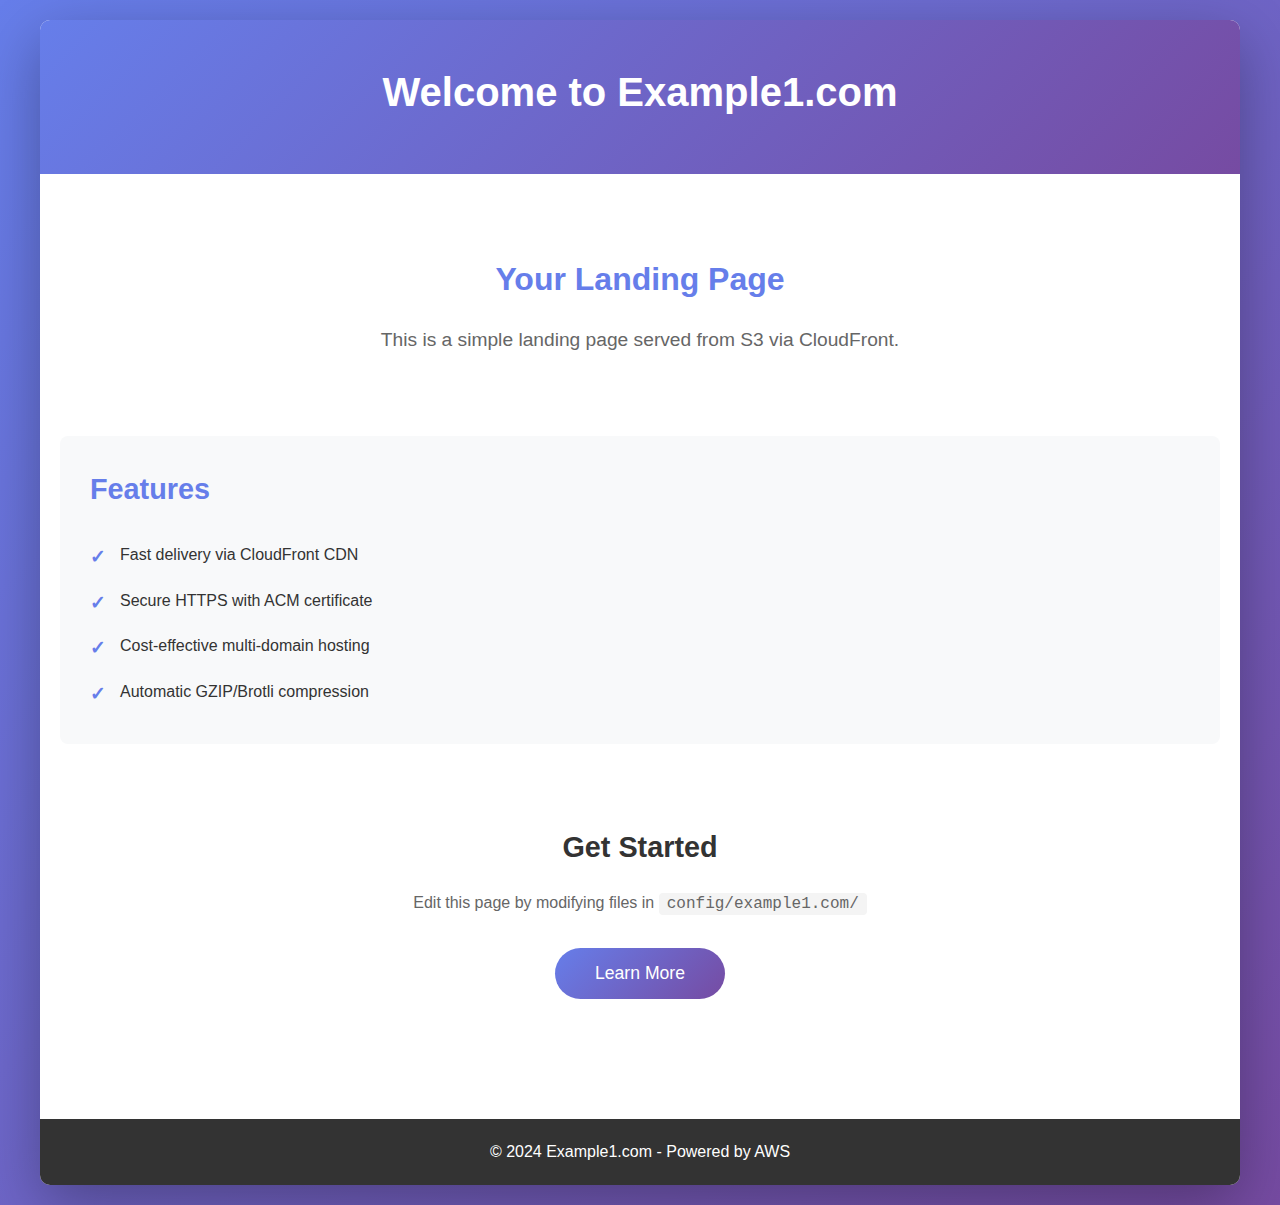
<file: config/testproject-test1.example.com/index.html>
<!DOCTYPE html>
<html lang="en">
<head>
    <meta charset="UTF-8">
    <meta name="viewport" content="width=device-width, initial-scale=1.0">
    <title>Example Domain 1</title>
    <link rel="stylesheet" href="css/style.css">
</head>
<body>
    <div class="container">
        <header>
            <h1>Welcome to Example1.com</h1>
        </header>

        <main>
            <section class="hero">
                <h2>Your Landing Page</h2>
                <p>This is a simple landing page served from S3 via CloudFront.</p>
            </section>

            <section class="features">
                <h3>Features</h3>
                <ul>
                    <li>Fast delivery via CloudFront CDN</li>
                    <li>Secure HTTPS with ACM certificate</li>
                    <li>Cost-effective multi-domain hosting</li>
                    <li>Automatic GZIP/Brotli compression</li>
                </ul>
            </section>

            <section class="cta">
                <h3>Get Started</h3>
                <p>Edit this page by modifying files in <code>config/example1.com/</code></p>
                <button onclick="alert('Button clicked!')">Learn More</button>
            </section>
        </main>

        <footer>
            <p>&copy; 2024 Example1.com - Powered by AWS</p>
        </footer>
    </div>
</body>
</html>
</file>
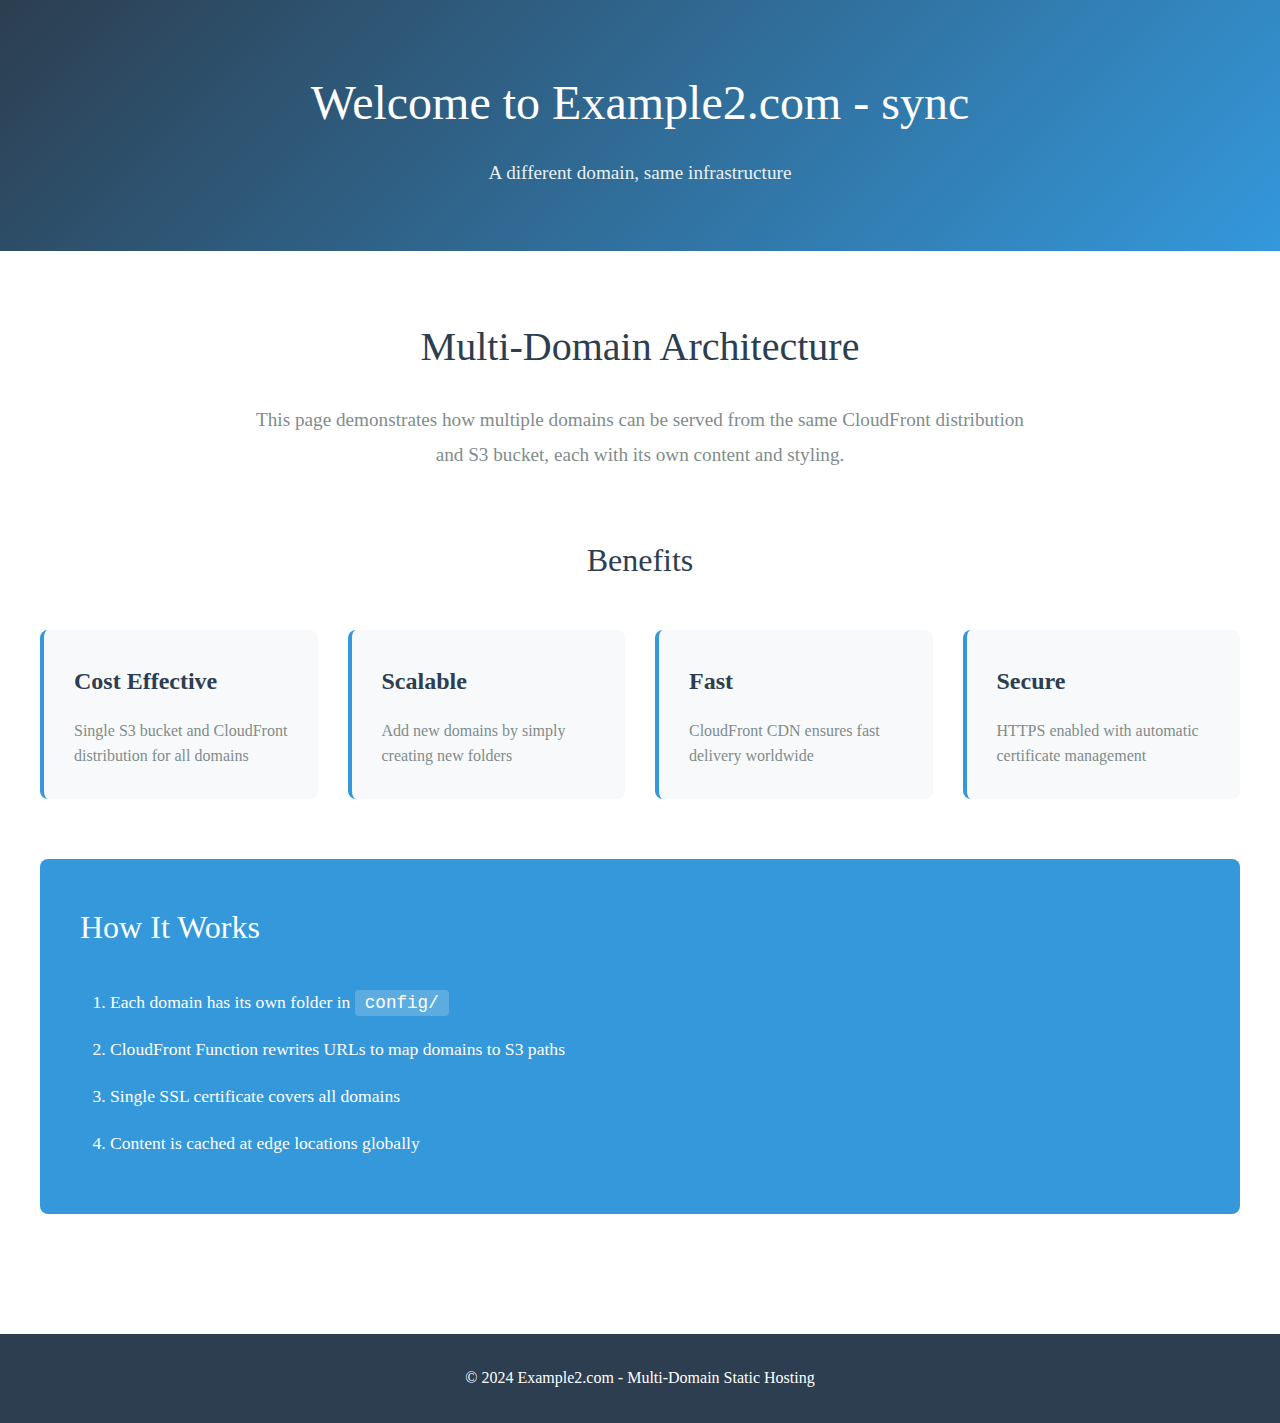
<file: config/testproject-test2.example.com/index.html>
<!DOCTYPE html>
<html lang="en">
<head>
    <meta charset="UTF-8">
    <meta name="viewport" content="width=device-width, initial-scale=1.0">
    <title>Example Domain 2</title>
    <link rel="stylesheet" href="css/style.css">
</head>
<body>
    <div class="container">
        <header>
            <h1>Welcome to Example2.com - sync</h1>
            <p>A different domain, same infrastructure</p>
        </header>

        <main>
            <section class="intro">
                <h2>Multi-Domain Architecture</h2>
                <p>This page demonstrates how multiple domains can be served from the same CloudFront distribution and S3 bucket, each with its own content and styling.</p>
            </section>

            <section class="benefits">
                <h3>Benefits</h3>
                <div class="grid">
                    <div class="card">
                        <h4>Cost Effective</h4>
                        <p>Single S3 bucket and CloudFront distribution for all domains</p>
                    </div>
                    <div class="card">
                        <h4>Scalable</h4>
                        <p>Add new domains by simply creating new folders</p>
                    </div>
                    <div class="card">
                        <h4>Fast</h4>
                        <p>CloudFront CDN ensures fast delivery worldwide</p>
                    </div>
                    <div class="card">
                        <h4>Secure</h4>
                        <p>HTTPS enabled with automatic certificate management</p>
                    </div>
                </div>
            </section>

            <section class="info">
                <h3>How It Works</h3>
                <ol>
                    <li>Each domain has its own folder in <code>config/</code></li>
                    <li>CloudFront Function rewrites URLs to map domains to S3 paths</li>
                    <li>Single SSL certificate covers all domains</li>
                    <li>Content is cached at edge locations globally</li>
                </ol>
            </section>
        </main>

        <footer>
            <p>&copy; 2024 Example2.com - Multi-Domain Static Hosting</p>
        </footer>
    </div>
</body>
</html>
</file>
<file: config/testproject-test1.example.com/css/style.css>
/* Simple Landing Page Styles for Example1.com */

* {
    margin: 0;
    padding: 0;
    box-sizing: border-box;
}

body {
    font-family: -apple-system, BlinkMacSystemFont, 'Segoe UI', Roboto, Oxygen, Ubuntu, Cantarell, sans-serif;
    line-height: 1.6;
    color: #333;
    background: linear-gradient(135deg, #667eea 0%, #764ba2 100%);
    min-height: 100vh;
    padding: 20px;
}

.container {
    max-width: 1200px;
    margin: 0 auto;
    background: white;
    border-radius: 10px;
    box-shadow: 0 20px 60px rgba(0, 0, 0, 0.3);
    overflow: hidden;
}

header {
    background: linear-gradient(135deg, #667eea 0%, #764ba2 100%);
    color: white;
    padding: 40px 20px;
    text-align: center;
}

header h1 {
    font-size: 2.5rem;
    margin-bottom: 10px;
}

main {
    padding: 40px 20px;
}

section {
    margin-bottom: 40px;
}

.hero {
    text-align: center;
    padding: 40px 20px;
}

.hero h2 {
    font-size: 2rem;
    color: #667eea;
    margin-bottom: 20px;
}

.hero p {
    font-size: 1.2rem;
    color: #666;
}

.features {
    background: #f8f9fa;
    padding: 30px;
    border-radius: 8px;
}

.features h3 {
    font-size: 1.8rem;
    margin-bottom: 20px;
    color: #667eea;
}

.features ul {
    list-style: none;
    padding-left: 0;
}

.features li {
    padding: 10px 0;
    padding-left: 30px;
    position: relative;
}

.features li:before {
    content: "✓";
    position: absolute;
    left: 0;
    color: #667eea;
    font-weight: bold;
    font-size: 1.2rem;
}

.cta {
    text-align: center;
    padding: 40px 20px;
}

.cta h3 {
    font-size: 1.8rem;
    margin-bottom: 20px;
    color: #333;
}

.cta p {
    margin-bottom: 30px;
    color: #666;
}

code {
    background: #f4f4f4;
    padding: 2px 8px;
    border-radius: 4px;
    font-family: 'Courier New', monospace;
}

button {
    background: linear-gradient(135deg, #667eea 0%, #764ba2 100%);
    color: white;
    border: none;
    padding: 15px 40px;
    font-size: 1.1rem;
    border-radius: 50px;
    cursor: pointer;
    transition: transform 0.2s, box-shadow 0.2s;
}

button:hover {
    transform: translateY(-2px);
    box-shadow: 0 10px 20px rgba(102, 126, 234, 0.4);
}

footer {
    background: #333;
    color: white;
    text-align: center;
    padding: 20px;
}

@media (max-width: 768px) {
    header h1 {
        font-size: 2rem;
    }

    .hero h2 {
        font-size: 1.5rem;
    }

    .features h3,
    .cta h3 {
        font-size: 1.5rem;
    }
}
</file>
<file: config/testproject-test2.example.com/css/style.css>
/* Alternative Landing Page Styles for Example2.com */

* {
    margin: 0;
    padding: 0;
    box-sizing: border-box;
}

body {
    font-family: 'Georgia', serif;
    line-height: 1.8;
    color: #2c3e50;
    background: #ecf0f1;
    min-height: 100vh;
}

.container {
    max-width: 1400px;
    margin: 0 auto;
    background: white;
}

header {
    background: linear-gradient(135deg, #2c3e50 0%, #3498db 100%);
    color: white;
    padding: 60px 40px;
    text-align: center;
}

header h1 {
    font-size: 3rem;
    margin-bottom: 10px;
    font-weight: 300;
}

header p {
    font-size: 1.2rem;
    opacity: 0.9;
}

main {
    padding: 60px 40px;
}

section {
    margin-bottom: 60px;
}

.intro {
    text-align: center;
    max-width: 800px;
    margin: 0 auto 60px;
}

.intro h2 {
    font-size: 2.5rem;
    color: #2c3e50;
    margin-bottom: 20px;
    font-weight: 300;
}

.intro p {
    font-size: 1.2rem;
    color: #7f8c8d;
}

.benefits h3 {
    font-size: 2rem;
    text-align: center;
    margin-bottom: 40px;
    color: #2c3e50;
    font-weight: 300;
}

.grid {
    display: grid;
    grid-template-columns: repeat(auto-fit, minmax(250px, 1fr));
    gap: 30px;
    margin-top: 40px;
}

.card {
    background: #f8f9fa;
    padding: 30px;
    border-radius: 8px;
    border-left: 4px solid #3498db;
    transition: transform 0.3s, box-shadow 0.3s;
}

.card:hover {
    transform: translateY(-5px);
    box-shadow: 0 10px 30px rgba(0, 0, 0, 0.1);
}

.card h4 {
    font-size: 1.5rem;
    color: #2c3e50;
    margin-bottom: 15px;
}

.card p {
    color: #7f8c8d;
    line-height: 1.6;
}

.info {
    background: #3498db;
    color: white;
    padding: 40px;
    border-radius: 8px;
}

.info h3 {
    font-size: 2rem;
    margin-bottom: 30px;
    font-weight: 300;
}

.info ol {
    padding-left: 30px;
}

.info li {
    margin-bottom: 15px;
    font-size: 1.1rem;
}

code {
    background: rgba(255, 255, 255, 0.2);
    padding: 3px 10px;
    border-radius: 4px;
    font-family: 'Courier New', monospace;
}

footer {
    background: #2c3e50;
    color: white;
    text-align: center;
    padding: 30px;
}

@media (max-width: 768px) {
    header {
        padding: 40px 20px;
    }

    header h1 {
        font-size: 2rem;
    }

    main {
        padding: 40px 20px;
    }

    .intro h2 {
        font-size: 2rem;
    }

    .grid {
        grid-template-columns: 1fr;
    }
}
</file>
